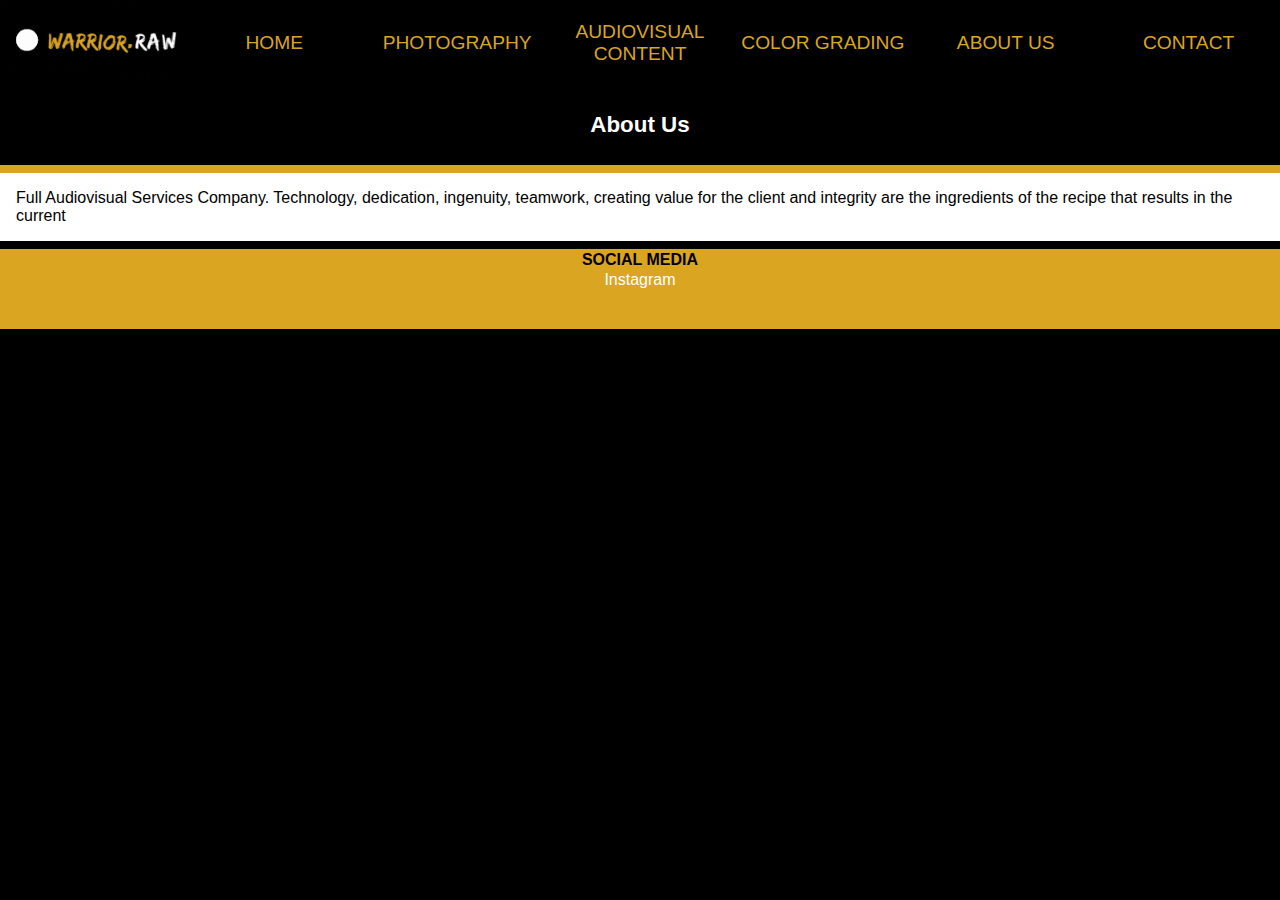
<file: section/about.html>
<!DOCTYPE html>
<html lang="en">
<head>
    <meta charset="UTF-8">
    <meta http-equiv="X-UA-Compatible" content="IE=edge">
    <meta name="viewport" content="width=device-width, initial-scale=1.0">
    <meta name="keywords" content="Fotografia, video, audiovisual, creador de contenido, videographer, filmaking">
    <meta name="description" content="Reseña de quienes somos y a qué nos dedicamos">
    <title>WARRIOR RAW-About us</title>
    <link href="https://cdn.jsdelivr.net/npm/bootstrap@5.1.3/dist/css/bootstrap.min.css" rel="stylesheet" integrity="sha384-1BmE4kWBq78iYhFldvKuhfTAU6auU8tT94WrHftjDbrCEXSU1oBoqyl2QvZ6jIW3"crossorigin="anonymous">
    <link rel="stylesheet" href="../css/style.css">
</head>
<body class="workSans">
    <nav class="menu conteiner-fluid">
        <ul>
            <li><img class="logoChico" src="../media/gif/warrior.raw.gif" alt="logoChico"></li>
            <li><a href="../index.html">HOME</a></li>
            <li><a href="../section/photography.html">PHOTOGRAPHY</a></li>
            <li><a href="../section/audiovisual.html">AUDIOVISUAL CONTENT</a></li>
            <li><a href="../section/colorGrading.html">COLOR GRADING</a></li>
            <li><a href="../section/about.html">ABOUT US</a></li>
            <li><a href="../section/contact.html">CONTACT</a></li>
        </ul>
    </nav>
    <main>
        <h3>About Us</h3>
        <p>Full Audiovisual Services Company. Technology, dedication, ingenuity, teamwork, creating value for the client and integrity are the ingredients of the recipe that results in the current </p>
    </main>
    <footer class="center">
        <h4>SOCIAL MEDIA</h4>
        <a href="https://www.instagram.com/rodriwarrior.raw/" target="_blank"> Instagram </a> 
        <br>
        <br>
    </footer>
    <script src="https://unpkg.com/aos@2.3.1/dist/aos.js"></script>
    <script>
        AOS.init();
    </script>
    <script src="https://cdn.jsdelivr.net/npm/@popperjs/core@2.10.2/dist/umd/popper.min.js" integrity="sha384-7+zCNj/IqJ95wo16oMtfsKbZ9ccEh31eOz1HGyDuCQ6wgnyJNSYdrPa03rtR1zdB" crossorigin="anonymous"></script>
    <script src="https://cdn.jsdelivr.net/npm/bootstrap@5.1.3/dist/js/bootstrap.min.js" integrity="sha384-QJHtvGhmr9XOIpI6YVutG+2QOK9T+ZnN4kzFN1RtK3zEFEIsxhlmWl5/YESvpZ13" crossorigin="anonymous"></script>
</body>
</html>
</file>
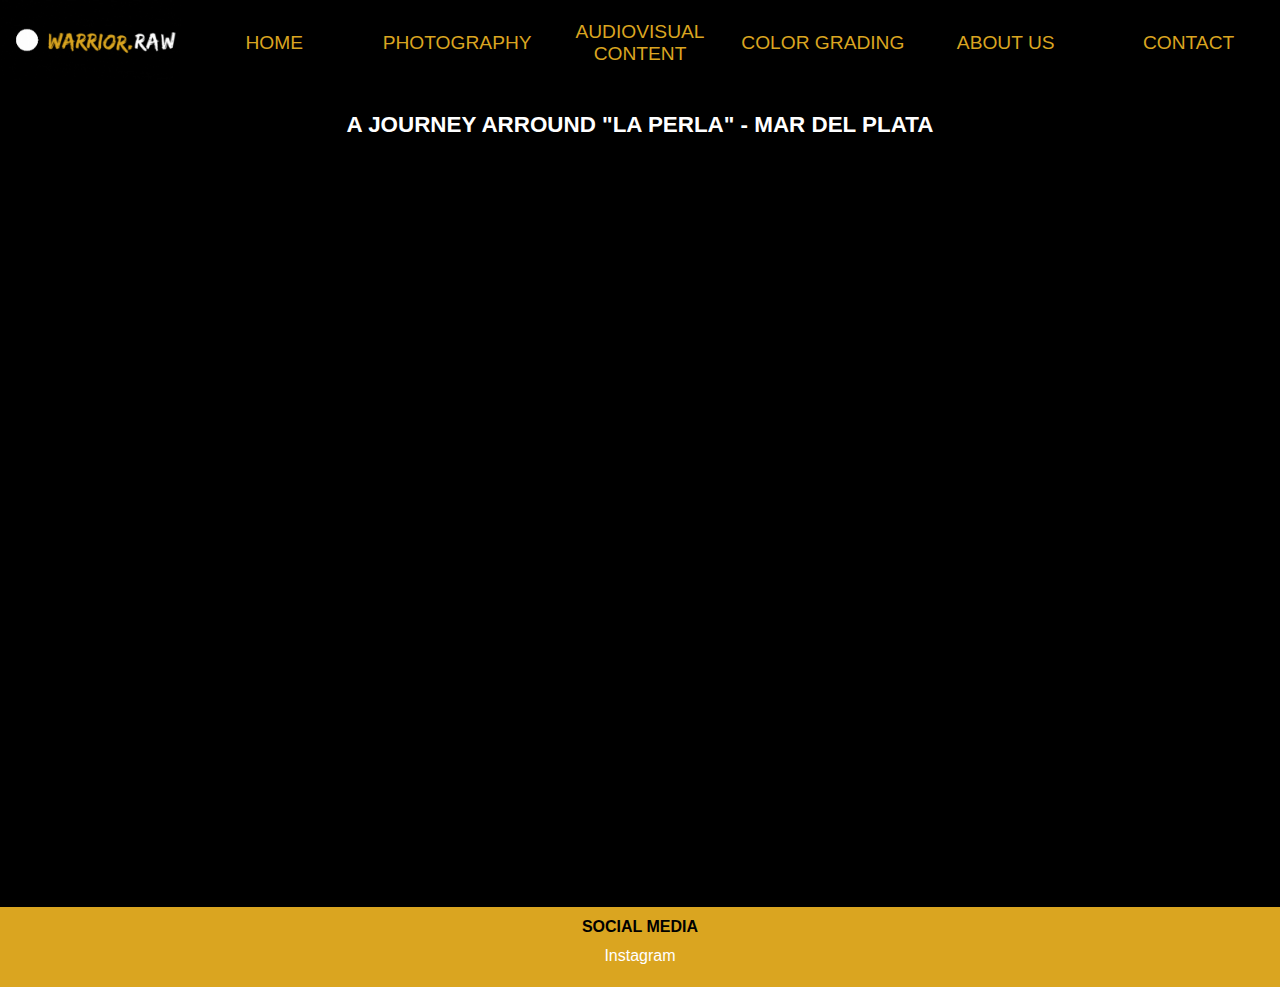
<file: section/audiovisual.html>
<!DOCTYPE html>
<html lang="en">
<head>
    <meta charset="UTF-8">
    <meta http-equiv="X-UA-Compatible" content="IE=edge">
    <meta name="viewport" content="width=device-width, initial-scale=1.0">
    <meta name="description" content="Muestra de como unos cuantos clips pueden narrar una historia dandole una coloración y música adecuada">
    <meta name="keywords" content="Fotografia, video, audiovisual, creador de contenido, videographer, filmaking">
    <title>WARRIOR RAW-Audiovisual Content</title>
    <link href="https://cdn.jsdelivr.net/npm/bootstrap@5.1.3/dist/css/bootstrap.min.css" rel="stylesheet" integrity="sha384-1BmE4kWBq78iYhFldvKuhfTAU6auU8tT94WrHftjDbrCEXSU1oBoqyl2QvZ6jIW3"crossorigin="anonymous">
    <link rel="stylesheet" href="../css/style.css">
</head>
<body class="workSans">
    <nav class="menu conteiner-fluid">
        <ul>
            <li><img class="logoChico"  src="../media/gif/warrior.raw.gif" alt="logoChico"></li>
            <li><a href="../index.html">HOME</a></li>
            <li><a href="../section/photography.html">PHOTOGRAPHY</a></li>
            <li><a href="../section/audiovisual.html">AUDIOVISUAL CONTENT</a></li>
            <li><a href="../section/colorGrading.html">COLOR GRADING</a></li>
            <li><a href="../section/about.html">ABOUT US</a></li>
            <li><a href="../section/contact.html">CONTACT</a></li>
        </ul>
    </nav>
    <main>
        <h5>A JOURNEY ARROUND "LA PERLA" - MAR DEL PLATA</h5>
        <iframe width="560" height="315" src="https://www.youtube.com/embed/Sb7BcSL86y4" title="YouTube video player" frameborder="0" allow="accelerometer; autoplay; clipboard-write; encrypted-media; gyroscope; picture-in-picture" allowfullscreen></iframe>
    </main>
    <br>
    <footer class="center">
        <h4>SOCIAL MEDIA</h4>
        <a href="https://www.instagram.com/rodriwarrior.raw/" target="_blank"> Instagram </a> 
    </footer>
    <script src="https://unpkg.com/aos@2.3.1/dist/aos.js"></script>
    <script>
        AOS.init();
    </script>
    <script src="https://cdn.jsdelivr.net/npm/@popperjs/core@2.10.2/dist/umd/popper.min.js" integrity="sha384-7+zCNj/IqJ95wo16oMtfsKbZ9ccEh31eOz1HGyDuCQ6wgnyJNSYdrPa03rtR1zdB" crossorigin="anonymous"></script>
    <script src="https://cdn.jsdelivr.net/npm/bootstrap@5.1.3/dist/js/bootstrap.min.js" integrity="sha384-QJHtvGhmr9XOIpI6YVutG+2QOK9T+ZnN4kzFN1RtK3zEFEIsxhlmWl5/YESvpZ13" crossorigin="anonymous"></script>
</body>
</html>
</file>
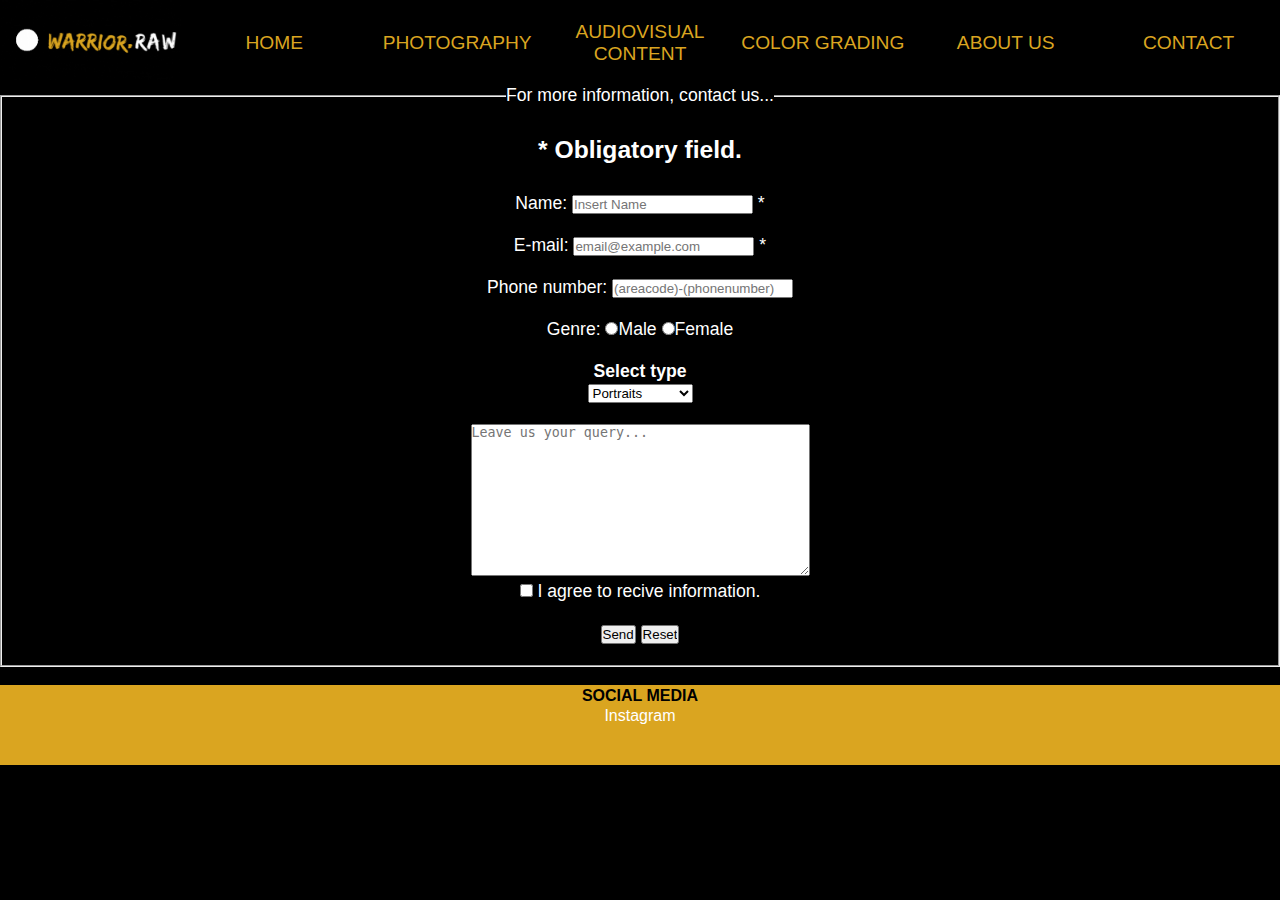
<file: section/contact.html>
<!DOCTYPE html>
<html lang="en">
<head>
    <meta charset="UTF-8">
    <meta http-equiv="X-UA-Compatible" content="IE=edge">
    <meta name="viewport" content="width=device-width, initial-scale=1.0">
    <meta name="description" content="Si quieres contactarnos para darle vida a tus videos y fotos">
    <meta name="keywords" content="Fotografia, video, audiovisual, creador de contenido, videographer, filmaking">
    <title>WARRIOR RAW-Contact</title>
    <link href="https://cdn.jsdelivr.net/npm/bootstrap@5.1.3/dist/css/bootstrap.min.css" rel="stylesheet" integrity="sha384-1BmE4kWBq78iYhFldvKuhfTAU6auU8tT94WrHftjDbrCEXSU1oBoqyl2QvZ6jIW3"crossorigin="anonymous">
    <link rel="stylesheet" href="../css/style.css">
</head>
<body class="workSans">
    <nav class="menu conteiner-fluid">
        <ul>
            <li><img class="logoChico"  src="../media/gif/warrior.raw.gif" alt="logoChico"></li>
            <li><a href="../index.html">HOME</a></li>
            <li><a href="../section/photography.html">PHOTOGRAPHY</a></li>
            <li><a href="../section/audiovisual.html">AUDIOVISUAL CONTENT</a></li>
            <li><a href="../section/colorGrading.html">COLOR GRADING</a></li>
            <li><a href="../section/about.html">ABOUT US</a></li>
            <li><a href="../section/contact.html">CONTACT</a></li>
        </ul>
    </nav>
    <main>
    <form class="center">
        <fieldset>
            <legend>For more information, contact us...</legend>
            <h5>* Obligatory field.</h5>
            <label for="name">Name:</label>
            <input type="text" placeholder="Insert Name" required>
            *
            <br>
            <br>
            <label for="email">E-mail:</label>
            <input type="email" placeholder="email@example.com" required>
            *
            <br>
            <br>
            <label for="phonenumber">Phone number:</label>
            <input type="number" placeholder="(areacode)-(phonenumber)">
            <br>
            <br>
            <label for="genre">Genre:</label>
            <input type="radio" name="genre">Male
            <input type="radio" name="genre">Female
            <br>
            <br> 
            <h4>Select type</h4>
            <select name="Type">
                <option>Portraits</option>
                <option>Landscape</option>
                <option>Product</option>
                <option>Shows</option>
                <option>Sports</option>
                <option>Filmaking</option>
                <option>Color Grading</option>
            </select>
            <br>
            <br>
            <textarea name="textarea" cols="40" rows="10" placeholder="Leave us your query..."></textarea>
            <br>
            <input class="form-check-input" type="checkbox" value="" id="flexCheckIndeterminate">
            <label class="form-check-label" for="flexCheckIndeterminate">
            I agree to recive information.    
            </label>
            <br>
            <br>
            <input class="rounded-pill" type="submit" value="Send"> 
            <input class="rounded-pill" type="reset" value="Reset">  
            <br>
            <br>        
        </fieldset>                   
       </form>
    </main>
    <br>
    <footer class="center">
        <h4>SOCIAL MEDIA</h4>
        <a href="https://www.instagram.com/rodriwarrior.raw/" target="_blank"> Instagram </a> 
        <br>
        <br>
    </footer>
    <script src="https://unpkg.com/aos@2.3.1/dist/aos.js"></script>
    <script>
        AOS.init();
    </script>
    <script src="https://cdn.jsdelivr.net/npm/@popperjs/core@2.10.2/dist/umd/popper.min.js" integrity="sha384-7+zCNj/IqJ95wo16oMtfsKbZ9ccEh31eOz1HGyDuCQ6wgnyJNSYdrPa03rtR1zdB" crossorigin="anonymous"></script>
    <script src="https://cdn.jsdelivr.net/npm/bootstrap@5.1.3/dist/js/bootstrap.min.js" integrity="sha384-QJHtvGhmr9XOIpI6YVutG+2QOK9T+ZnN4kzFN1RtK3zEFEIsxhlmWl5/YESvpZ13" crossorigin="anonymous"></script>
</body>
</html>
</file>
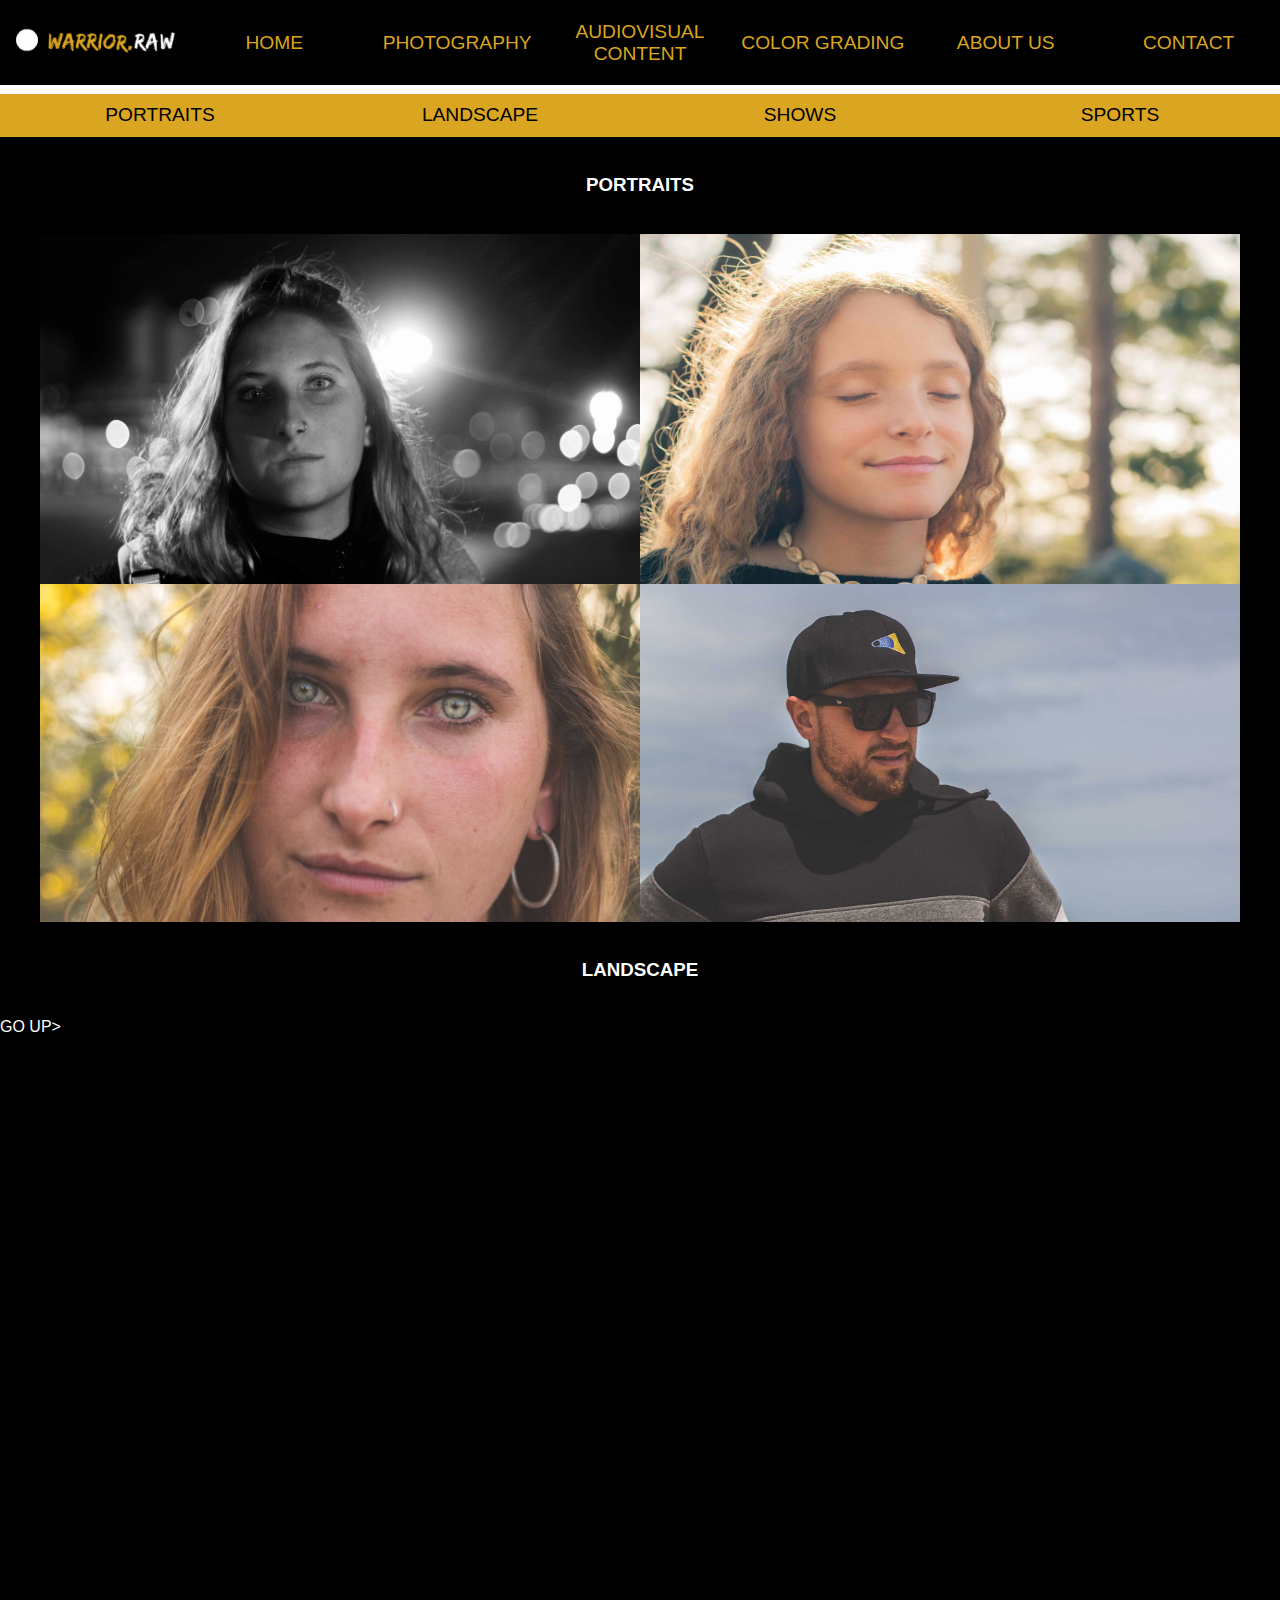
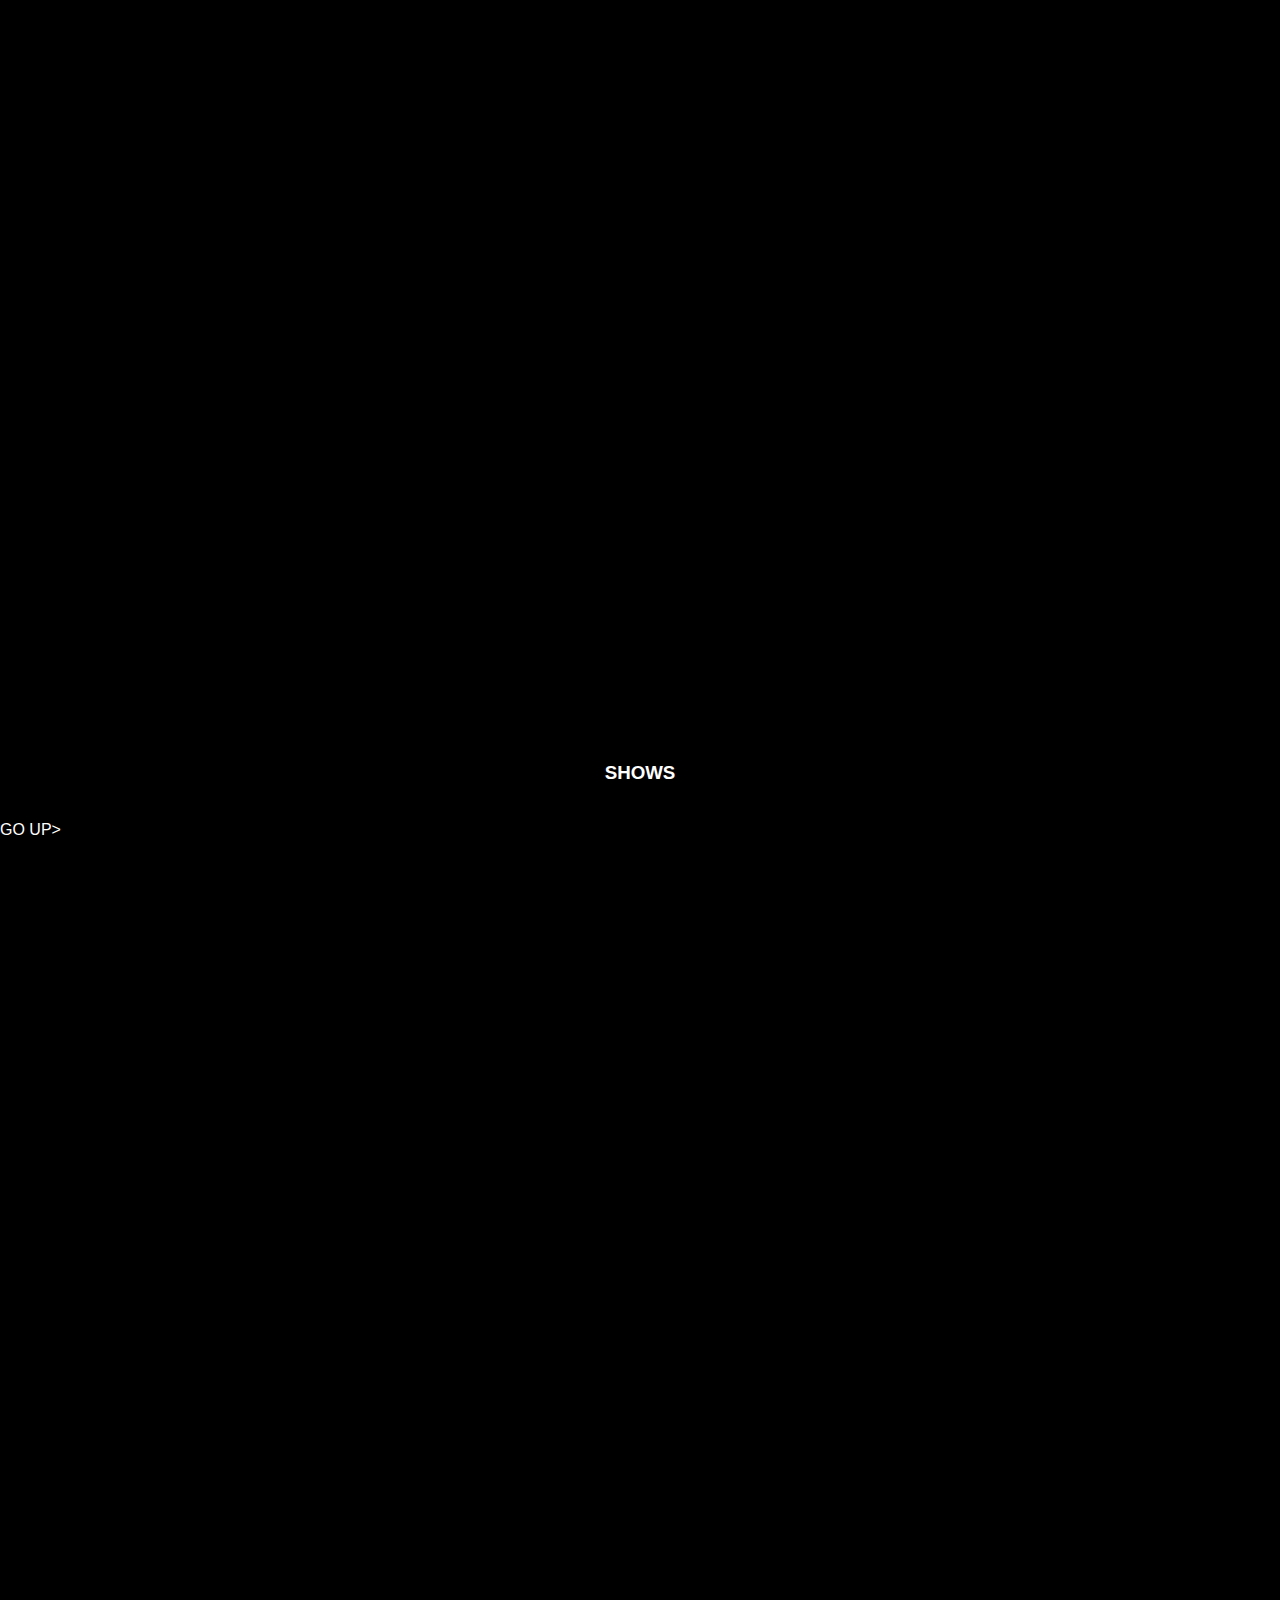
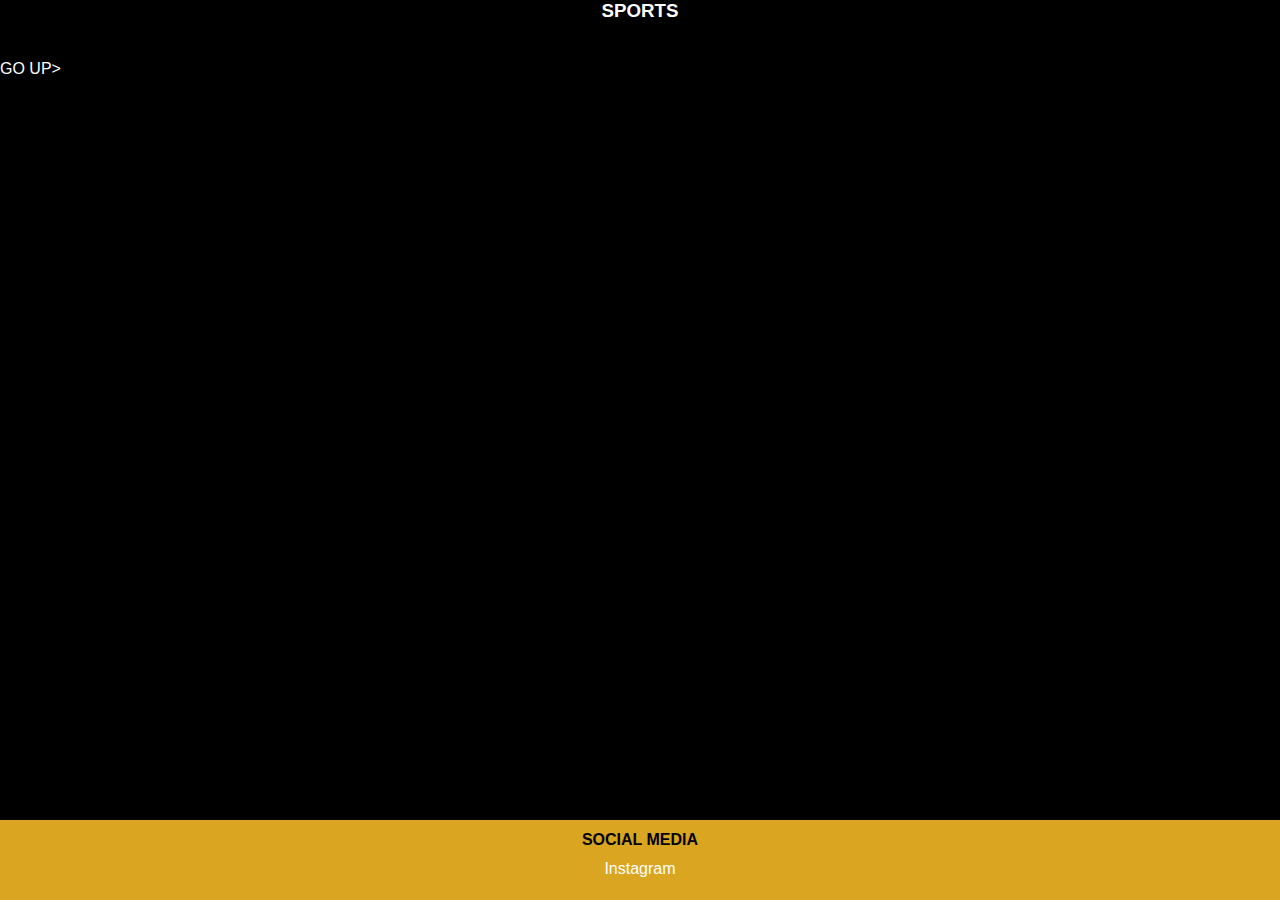
<file: section/photography.html>
<!DOCTYPE html>
<html lang="en">
<head>
    <meta charset="UTF-8">
    <meta http-equiv="X-UA-Compatible" content="IE=edge">
    <meta name="viewport" content="width=device-width, initial-scale=1.0">
    <meta name="description" content="Pequeña galeria de fotos donde se muestra el poder la edición y, sobre todo, una buena fotografía">
    <meta name="keywords" content="Fotografia, video, audiovisual, creador de contenido, videographer, filmaking">
    <title>WARRIOR RAW-Photography</title>
    <link rel="stylesheet" href="../css/style.css">
    <link href="https://unpkg.com/aos@2.3.1/dist/aos.css" rel="stylesheet">
</head>
<body class="workSans">
    <nav class="menu conteiner-fluid">
        <ul>
            <li><a href="../index.html"><img class="logoChico" src="../media/gif/warrior.raw.gif" alt="logoChico"></a></li>
            <li><a href="../index.html">HOME</a></li>
            <li><a href="../section/photography.html">PHOTOGRAPHY</a></li>
            <li><a href="../section/audiovisual.html">AUDIOVISUAL CONTENT</a></li>
            <li><a href="../section/colorGrading.html">COLOR GRADING</a></li>
            <li><a href="../section/about.html">ABOUT US</a></li>
            <li><a href="../section/contact.html">CONTACT</a></li>
        </ul>
    </nav>
    <div>
        <nav id="up">
            <ul id="list" >
                <li><a href="#portraits">PORTRAITS</a></li>
                <li><a href="#landscape">LANDSCAPE</a></li>
                <li><a href="#shows">SHOWS</a></li>
                <li><a href="#sports">SPORTS</a></li>
            </ul>
        </nav>  
    </div>
    <section class="photography">
        <!-- PORTRAITS -->
        <h3 id="portraits" class="textoGrande entreLineas">PORTRAITS</h3>
        <div id="galeria">
            <img data-aos="flip-down" src="../media/img/portrait/IMG_0406-2.jpg" width="800" class="galeria rounded" alt="retrato sofia blanco y negro">
            <img data-aos="flip-down" src="../media/img/portrait/IMG_1195-min.jpg" height="450" width="800" class="galeria3" alt="retrato Valen">
            <img data-aos="flip-down" src="../media/img/portrait/IMG_1312-min.jpg" width="800" class="galeria4" alt="retrato Sofi 2">
            <img data-aos="flip-down" src="../media/img/portrait/IMG_1427-min.jpg" width="800" class="galeria5" alt="retrato Fran"> 
        </div>
        <div id="galeria2">       
            <!-- LANDSCAPE -->
            <h3 id="landscape" class="textoGrande entreLineas">LANDSCAPE</h3>
            <span class="recto"><a class="goUp" href="#up">GO UP></a></span>
            <br>
            <img data-aos="flip-down" class="land" src="../media/img/landscape/New Warrior-19.jpg" alt="bosque energetico" width="100%">
            <img data-aos="flip-down" class="land" src="../media/img/landscape/Cielo miramar.jpg" alt="Cielo Miramar img-fluid" width="100%">
            <!-- SHOWS -->
            <h3 id="shows" class="textoGrande entreLineas">SHOWS</h3>
            <span class="recto"><a class="goUp" href="#up">GO UP></a></span>
            <br>  
            <img data-aos="flip-down" class="show" src="../media/img/shows/Samsara 020220-22.jpg" alt="mahalo cumbia" width="100%">     
            <!-- SPORTS -->   
            <h3 id="sports" class="textoGrande entreLineas">SPORTS</h3> 
            <span class="recto"><a class="goUp" href="#up">GO UP></a></span>
            <br>   
            <img data-aos="flip-down" class="sports" src="../media/img/sports/IMG_0025.jpg" alt="centro" width="100%">  
        </div>   
    </section>
    <br>
    <footer class="center">
        <h4>SOCIAL MEDIA</h4>
        <a href="https://www.instagram.com/rodriwarrior.raw/" target="_blank"> Instagram </a> 
    </footer>
    <script src="https://unpkg.com/aos@2.3.1/dist/aos.js"></script>
    <script>
        AOS.init();
    </script>
</body>
</html>
</file>
<file: css/style.css>
*{
    margin: 0%;
    padding: 0%;
    box-sizing: border-box
}
/* Home */
@import url('https://fonts.googleapis.com/css2?family=Open+Sans+Condensed:wght@300&display=swap');
body{
    background-color: black;
}
.workSans{
    font-family: 'Open Sans Condensed', Arial, Helvetica, sans-serif;
}
.portada{
    display: flex;
    align-items: center;
    justify-content: center;
}
.portada img{
    width: 320px;
}
.divCarousel{
    width: 100%;
}
/* #menu ul{
    display: grid;
    grid-template-columns: 1fr;
    list-style-type: none;
    text-align: center;
    padding: 0%;
    margin: 0%;
}
#menu ul li a{
    color: goldenrod;
    text-decoration: none;
    font-size: 1.2em;
} */
.p-4 ul li a{
    color: goldenrod;
    text-decoration: none;
    font-size: 1.3em;
}
.p-4 ul li{
    list-style-type: none;
    text-align: center;
}
.logoChico{
    width: 180px;
    justify-self: center;
}
.menu ul{
    display: grid;
    grid-template-columns: 1fr;
    grid-template-rows: repeat(6, 1fr);
    padding: 0%;
    font-size: 1.2em;
}
.menu ul li{
    justify-self: center;
    align-self: center;
    list-style-type: none;
    color: goldenrod;
}
.menu ul li a{
    text-decoration: none;
    color: goldenrod;
}
.covers{
    display: flex;
    justify-content: center;
    flex-wrap: wrap;
}
main img{
    width: 320px;
}
footer{
    background-color: goldenrod;
    height: 5em;
    display: grid;
    grid-template-columns: 1fr;
    grid-template-rows: 1fr 1fr;
}
footer h4{
    text-align: center;
    padding: 0%;
    align-self: center;
}
footer a{
    text-align: center;
    text-decoration: none;
    color: white;
}
/* Photography */
div nav ul{
    background-color: goldenrod;
    height: 9em;
    display: grid;
    grid-template-columns: 1fr;
    grid-template-rows: repeat(4, 1fr);
    grid-gap: 1em;
    font-size: 1.2em;
    border-top: 0.5em solid white;
    padding: 0.5em;
}
div nav ul li{
    color: black;
    justify-self: center;
    list-style-type: none;
}
div nav ul li a{
    color: black;
    text-decoration: none;
}
section h3{
    text-align: center;
    color: white;
    margin: 2em;
}
#galeria{
    display: flex;
    flex-wrap: wrap;
    justify-content: center;
}
#galeria img{
    width: 320px;
}
.galeria3{
    height: 210px;
}
.photography{
    display: flex;
    flex-direction: column;
}
section a{
    color: white;
    text-decoration: none;
    text-align: center;
}
/* Audiovisual */
main h5{
    color: white;
    margin: 1.2em;
    text-align: center;
    font-size: 1.4em;
}
main iframe{
    width: 320px;
}
/* Color Grading */
main h3{
    color: white;
    margin: 1.2em;
    text-align: center;
    font-size: 1.4em;
}
.italic{
    background-color: white;
    padding: 1em;
    border-top: goldenrod 0.5em solid;
    border-bottom: goldenrod 0.5em solid;
    font-style: italic;
    margin-bottom: 1.2em;
}
section ol{
    color: white;
    text-align: center;
    font-size: 1.4em;
    list-style-type: none;
}
section ol img{
    width: 320px;
}
/* About Us */
main p{
    background-color: white;
    padding: 1em;
    border-top: goldenrod 0.5em solid;
    border-bottom: black 0.5em solid;
}
/* Contact */
fieldset{
    color: white;
    text-align: center;
    font-size: 1.1em;
}
@media only screen and (min-width: 480px){
    /* Photography */
    #galeria img{
        width: 480px;
    }
    .galeria3{
        height: 320px;
    }
    /* Audiovisual */
    main iframe{
        width: 480px;
    }
    /* Home */
    main img{
        width: 480px;
    }
    /* Color Grading */
    section ol img{
        width: 480px;
    }
}
@media only screen and (min-width: 600px){
    #galeria img{
        width: 600px;
    }
    .galeria3{
        height: 400px;
    }
    /* Audiovisual */
    main iframe{
        width: 600px;
    }
    /* Home */
    main img{
        width: 600px;
    }
    /* Color Grading */
    section ol img{
        width: 600px;
    }
}
@media only screen and (min-width: 1024px){
    .covers img{
        width: 1024px;
    }
    header .menu{
        height: 6em;
    }
    .menu ul{
        display: grid;
        grid-template-columns: repeat(6, 1fr);
        grid-template-rows: 1fr;
    }
    .menu ul li{
        text-align: center;
    }
    /* Photography */
    div nav ul{
        background-color: goldenrod;
        height: 2.7em;
        display: grid;
        grid-template-columns: repeat(4, 1fr);
        font-size: 1.2em;
        border-top: 0.5em solid white;
        padding: 0.5em;
    }
    #galeria img{
        width: 512px;
    }
    .galeria{
        height: 350px;
    }
    .galeria3{
        height: 350px;
    }
    /* Audiovisual */
    main iframe{
        width: 1024px;
        height: 720px;
    }
    /* Home */
    .covers{
        display: flex;
        flex-direction: row;
    }
    .covers img{
        width: 512px;
    }
    /* Color Grading */
    section ol img{
        width: 1024px;
    }
}
@media only screen and (min-width: 1200px){
    .covers img{
        width: 1024px;
    }
    header .menu{
        height: 6em;
    }
    .menu ul{
        display: grid;
        grid-template-columns: repeat(7, 1fr);
        grid-template-rows: 1fr;
    }
    .menu ul li{
        text-align: center;
    }
    /* Photography */
    div nav ul{
        background-color: goldenrod;
        height: 2.7em;
        display: grid;
        grid-template-columns: repeat(4, 1fr);
        font-size: 1.2em;
        border-top: 0.5em solid white;
        padding: 0.5em;
    }
    #galeria img{
        width: 600px;
    }
    .galeria{
        height: 350px;
    }
    .galeria3{
        height: 350px;
    }
    /* Audiovisual */
    main iframe{
        width: 1200px;
        height: 720px;
    }
    /* Home */
    .covers{
        display: flex;
        flex-direction: row;
    }
    .covers img{
        width: 1200px;
    }
    .divCarousel{
        width: 1200px;
        background: linear-gradient(black,goldenrod);
        padding: 0%;
    }
    .carousel-inner{
        width: 1200px;
        padding: 0%;
    }
    /* Color Grading */
    section ol img{
        width: 1200px;
    }
}
@media only screen and (min-width: 1400px){
    /* Photography */
    h3{
        animation-duration: 0.2s;
        animation-name: destello;
        animation-iteration-count: infinite;
        animation-timing-function: ease-in-out;
    }
    @keyframes destello{
        0%{
            opacity: 0.5;
        }
        100%{
            opacity: 1;
        }
    }
    .recto{
        transform: rotate(-90deg);
        text-align: left;
    }
    .photography a{
        font-size: 2em;
    }
    .photography span{
        padding: 3em;
    }
    div nav ul{
        background-color:black;
        height: 2.7em;
        display: grid;
        grid-template-columns: repeat(4, 1fr);
        font-size: 1.3em;
        border-top: 0.5em solid white;
        border-bottom: solid 0.5em white;
        padding-bottom: 1.8em;
    }
    #list a{
        color: goldenrod;
    }
    .photography{
        background-image: linear-gradient(black 10%,goldenrod);
    }
    .photography img{
        width: 1200px;
        text-align: center;
    }
    #galeria2{
        display: flex;
        align-items: center;
        flex-direction: column;
    }
    #galeria2{
        text-align: center;
    }
    #galeria img{
        width: 1200px;
    }
    .galeria{
        height: 720px;
        filter: grayscale();
        transition: all 1.5s;
        z-index: 1;
    }
    .galeria:hover{
        filter: sepia();
        z-index: 1;
    }
    .galeria3{
        height: 800px;
        filter: grayscale();
        transition: all 1.5s;
    }
    .galeria3:hover{
        filter: none;
        z-index: 2;
    }
    .galeria4{
        filter: grayscale();
        transition: all 1.5s;
    }
    .galeria4:hover{
        filter: none;
        z-index: 3;
    }
    .galeria5{
        filter: grayscale();
        transition: all 1.5s;
    }
    .galeria5:hover{
        filter: none;
        z-index: 4;
    }
    #galeria2 img{
        width: 1200px;
    }
    .land{
        filter: grayscale();
        transition: all 1.5s;
        z-index: 1;
    }
    .land:hover{
        filter: none;
    }
    .show{
        filter: grayscale();
        transition: all 1.5s;
        z-index: 1;
    }
    .show:hover{
        filter: none;
    }
    .sports{
        filter: grayscale();
        transition: all 1.5s;
        z-index: 1;
    }
    .sports:hover{
        filter: none;
    }
    section h3{
        font-size: 3em;
    }
    /* Audiovisual */
    main iframe{
        width: 1920px;
        height: 720px;
    }
    /* Home */
    .portada{
        height: 60.5em;
        display: flex;
        justify-content: center;
    }
    .logoChico{
        width: 12em;
    }
    .portada img{
        height: 60.5em;
        width: 60.5em;
    }
    #menu ul{
        display: grid;
        grid-template-columns: repeat(7, 1fr);
        list-style-type: none;
    }
    #menu ul li a{
        color: goldenrod;
        text-decoration: none;
        font-size: 1.2em;
    }
    #menu ul li a:hover{
        color: white;
        text-decoration: none;
        font-size: 1.2em;
    }
    .menu ul li a{
        color: goldenrod;
        font-size: 0.8em;
    }
    .divCarousel{
        padding-left: 8em;
        padding-right: 8em;
        background: linear-gradient(black,goldenrod);
        width: 100%;
    }
    header .menu{
        height: 8em;
    }
    .menu ul li{
        font-size: 1.3em;
        text-align: center;
    }
    #menu ul li{
        font-size: 1.3em;
        text-align: center;
    }
    li a:hover{
        color: white;
        font-weight: bold;
    }
    .menu li a:hover{
        color: white;
        font-weight: bold;
        transform: rotate(-15deg);
    }
    /* Color Grading */
    section ol img{
        width: 1920px;
    }
    footer h4{
        font-size: 1.5em;
    }
    footer a{
        font-size: 1.5em;
    }
    /* Contact */
    fieldset{
        font-size: 1.5em;
    }
    fieldset select{
        font-size: 1em;
    }
    input{
        font-size: 1em;
    }
}

@media only screen and (min-width: 1920px){
    /* Photography */
    h3{
        animation-duration: 0.2s;
        animation-name: destello;
        animation-iteration-count: infinite;
        animation-timing-function: ease-in-out;
    }
    @keyframes destello{
        0%{
            opacity: 0.5;
        }
        100%{
            opacity: 1;
        }
    }
    .recto{
        transform: rotate(-90deg);
        text-align: left;
    }
    .photography a{
        font-size: 2em;
    }
    .photography span{
        padding: 3em;
    }
    div nav ul{
        background-color:black;
        height: 2.7em;
        display: grid;
        grid-template-columns: repeat(4, 1fr);
        font-size: 1.3em;
        border-top: 0.5em solid white;
        border-bottom: solid 0.5em white;
        padding-bottom: 1.8em;
    }
    #list a{
        color: goldenrod;
    }
    .photography{
        background-image: linear-gradient(black 10%,goldenrod);
    }
    .photography img{
        width: 1200px;
        text-align: center;
    }
    #galeria2{
        display: flex;
        align-items: center;
        flex-direction: column;
    }
    #galeria2{
        text-align: center;
    }
    #galeria img{
        width: 1800px;
    }
    .galeria{
        height: 950px;
        filter: grayscale();
        transition: all 1.5s;
        z-index: 1;
    }
    .galeria:hover{
        filter: sepia();
        z-index: 1;
    }
    .galeria3{
        height: 1020px;
        filter: grayscale();
        transition: all 1.5s;
    }
    .galeria3:hover{
        filter: none;
        z-index: 2;
    }
    .galeria4{
        filter: grayscale();
        transition: all 1.5s;
    }
    .galeria4:hover{
        filter: none;
        z-index: 3;
    }
    .galeria5{
        filter: grayscale();
        transition: all 1.5s;
    }
    .galeria5:hover{
        filter: none;
        z-index: 4;
    }
    #galeria2 img{
        width: 1800px;
    }
    .land{
        filter: grayscale();
        transition: all 1.5s;
        z-index: 1;
    }
    .land:hover{
        filter: none;
    }
    .show{
        filter: grayscale();
        transition: all 1.5s;
        z-index: 1;
    }
    .show:hover{
        filter: none;
    }
    .sports{
        filter: grayscale();
        transition: all 1.5s;
        z-index: 1;
    }
    .sports:hover{
        filter: none;
    }
    section h3{
        font-size: 3em;
    }
    /* Audiovisual */
    main iframe{
        width: 1920px;
        height: 720px;
    }
    /* Home */
    .portada{
        height: 60.5em;
        display: flex;
        justify-content: center;
    }
    .logoChico{
        width: 15em;
    }
    .portada img{
        height: 60.5em;
        width: 60.5em;
    }
    #menu ul{
        display: grid;
        grid-template-columns: repeat(7, 1fr);
        list-style-type: none;
    }
    #menu ul li a{
        color: goldenrod;
        text-decoration: none;
        font-size: 1.2em;
    }
    #menu ul li a:hover{
        color: white;
        text-decoration: none;
        font-size: 1.2em;
    }
    .menu ul{
        display: grid;
        grid-template-columns:2fr repeat(6, 1fr);
        grid-template-rows: 1fr;
    }
    .menu ul li a{
        color: goldenrod;
        font-size: 0.8em;
    }
    .divCarousel{
        width: 1920px;
        background: linear-gradient(black,goldenrod);
        padding: 0%;
    }
    .carousel-inner{
        width: 1920px;
        padding: 0%;
    }
    header .menu{
        height: 8em;
    }
    .menu ul li{
        font-size: 1.3em;
        text-align: center;
    }
    #menu ul li{
        font-size: 1.3em;
        text-align: center;
    }
    li a:hover{
        color: white;
        font-weight: bold;
    }
    .menu li a:hover{
        color: white;
        font-weight: bold;
        transform: rotate(-15deg);
    }
    /* Color Grading */
    section ol img{
        width: 1920px;
    }
    footer h4{
        font-size: 1.5em;
    }
    footer a{
        font-size: 1.5em;
    }
    /* Contact */
    fieldset{
        font-size: 1.5em;
    }
    fieldset select{
        font-size: 1em;
    }
    input{
        font-size: 1em;
    }
}
</file>
